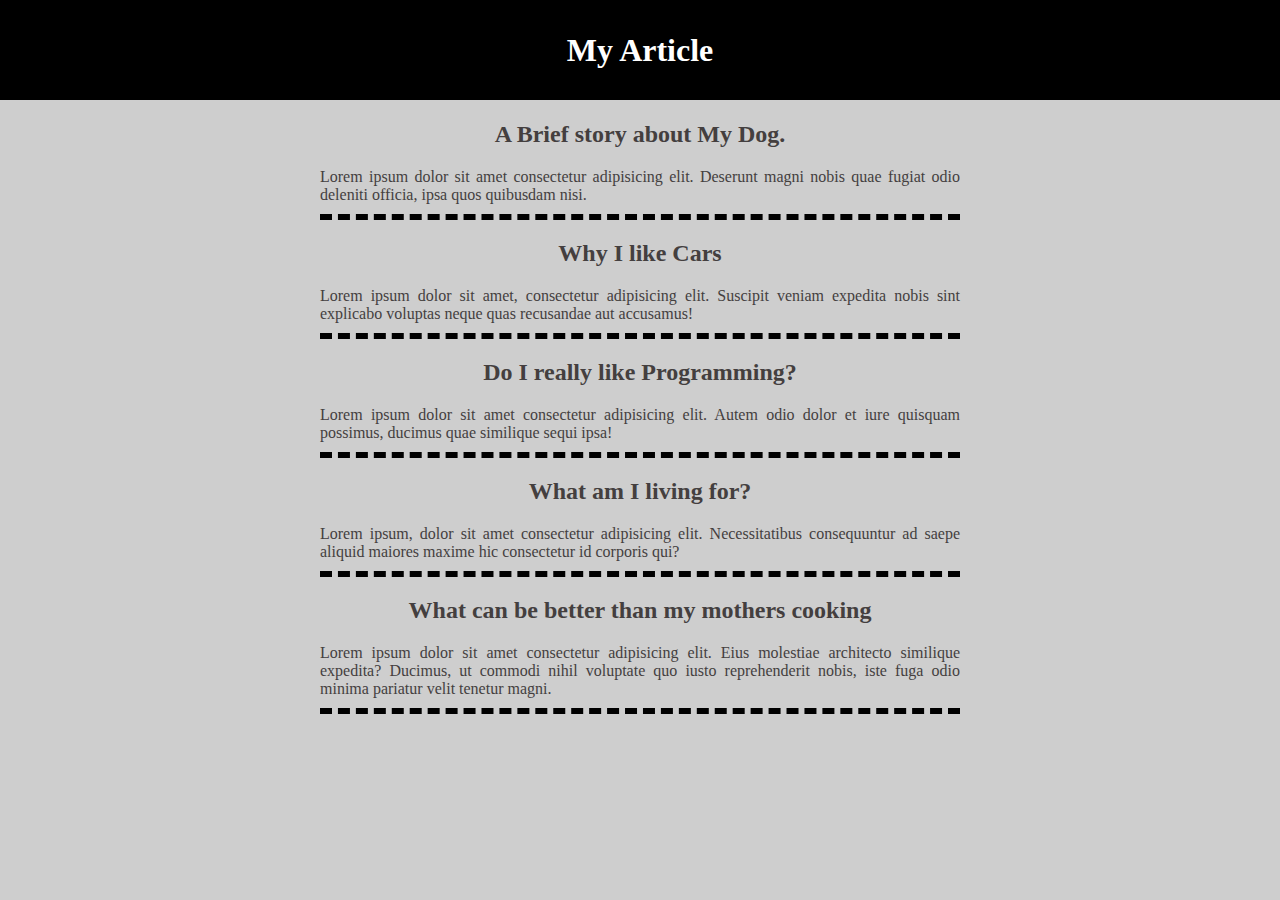
<file: index.html>
<!DOCTYPE html>
<html lang="en">

<head>
    <meta charset="UTF-8">
    <meta http-equiv="X-UA-Compatible" content="IE=edge">
    <meta name="viewport" content="width=device-width, initial-scale=1.0">
    <title>My First Article</title>

    <link rel="stylesheet" href="css/style.css">
    <!-- /* 3 ways of selecting a tag  */
    /*
    1. name
    2. class: group tags together (general)
    3. id: (specific)  */

    /* name eg.
    body
    div
    p
    a
    h1
    h2
    table */ -->
    <style>
        /* div{
            text-align: right;
        }
        
        
        #second{
            background-color: blue;
            padding: 50px;
            text-align: left;
        } */
       


    </style>
</head>

<!-- different ways for styling in css -->
<!-- 1. inline 
    2. internal
    3. external -->

    <!-- black #000 rgb(0, 0, 0) -->

    
<body>
    <h1 id="heading" >My Article</h1>

    <div >
        <a href="article1.html"><h2>A Brief story about My Dog.</h2></a>
        <p>
            Lorem ipsum dolor sit amet consectetur adipisicing elit. Deserunt magni nobis quae fugiat odio deleniti
            officia, ipsa quos quibusdam nisi.
        </p>
    </div>

    <div >
        <a href="article2.html"><h2>Why I like Cars</h2></a>
        <p>
            Lorem ipsum dolor sit amet, consectetur adipisicing elit. Suscipit veniam expedita nobis sint explicabo
            voluptas neque quas recusandae aut accusamus!
        </p>
    </div>

    <div >
        <a href="article3.html"><h2>Do I really like Programming?</h2></a>
        <p>
            Lorem ipsum dolor sit amet consectetur adipisicing elit. Autem odio dolor et iure quisquam possimus, ducimus
            quae similique sequi ipsa!
        </p>
    </div>

    <div >
        <a href="article4.html"><h2>What am I living for?</h2></a>
        <p>Lorem ipsum, dolor sit amet consectetur adipisicing elit. Necessitatibus consequuntur ad saepe aliquid
            maiores maxime hic consectetur id corporis qui?</p>
    </div>

    <div >
        <a href="article5.html"><h2>What can be better than my mothers cooking</h2></a>
        <p>Lorem ipsum dolor sit amet consectetur adipisicing elit. Eius molestiae architecto similique expedita?
            Ducimus, ut commodi nihil voluptate quo iusto reprehenderit nobis, iste fuga odio minima pariatur velit
            tenetur magni.</p>
    </div>
</body>
</html>
</file>
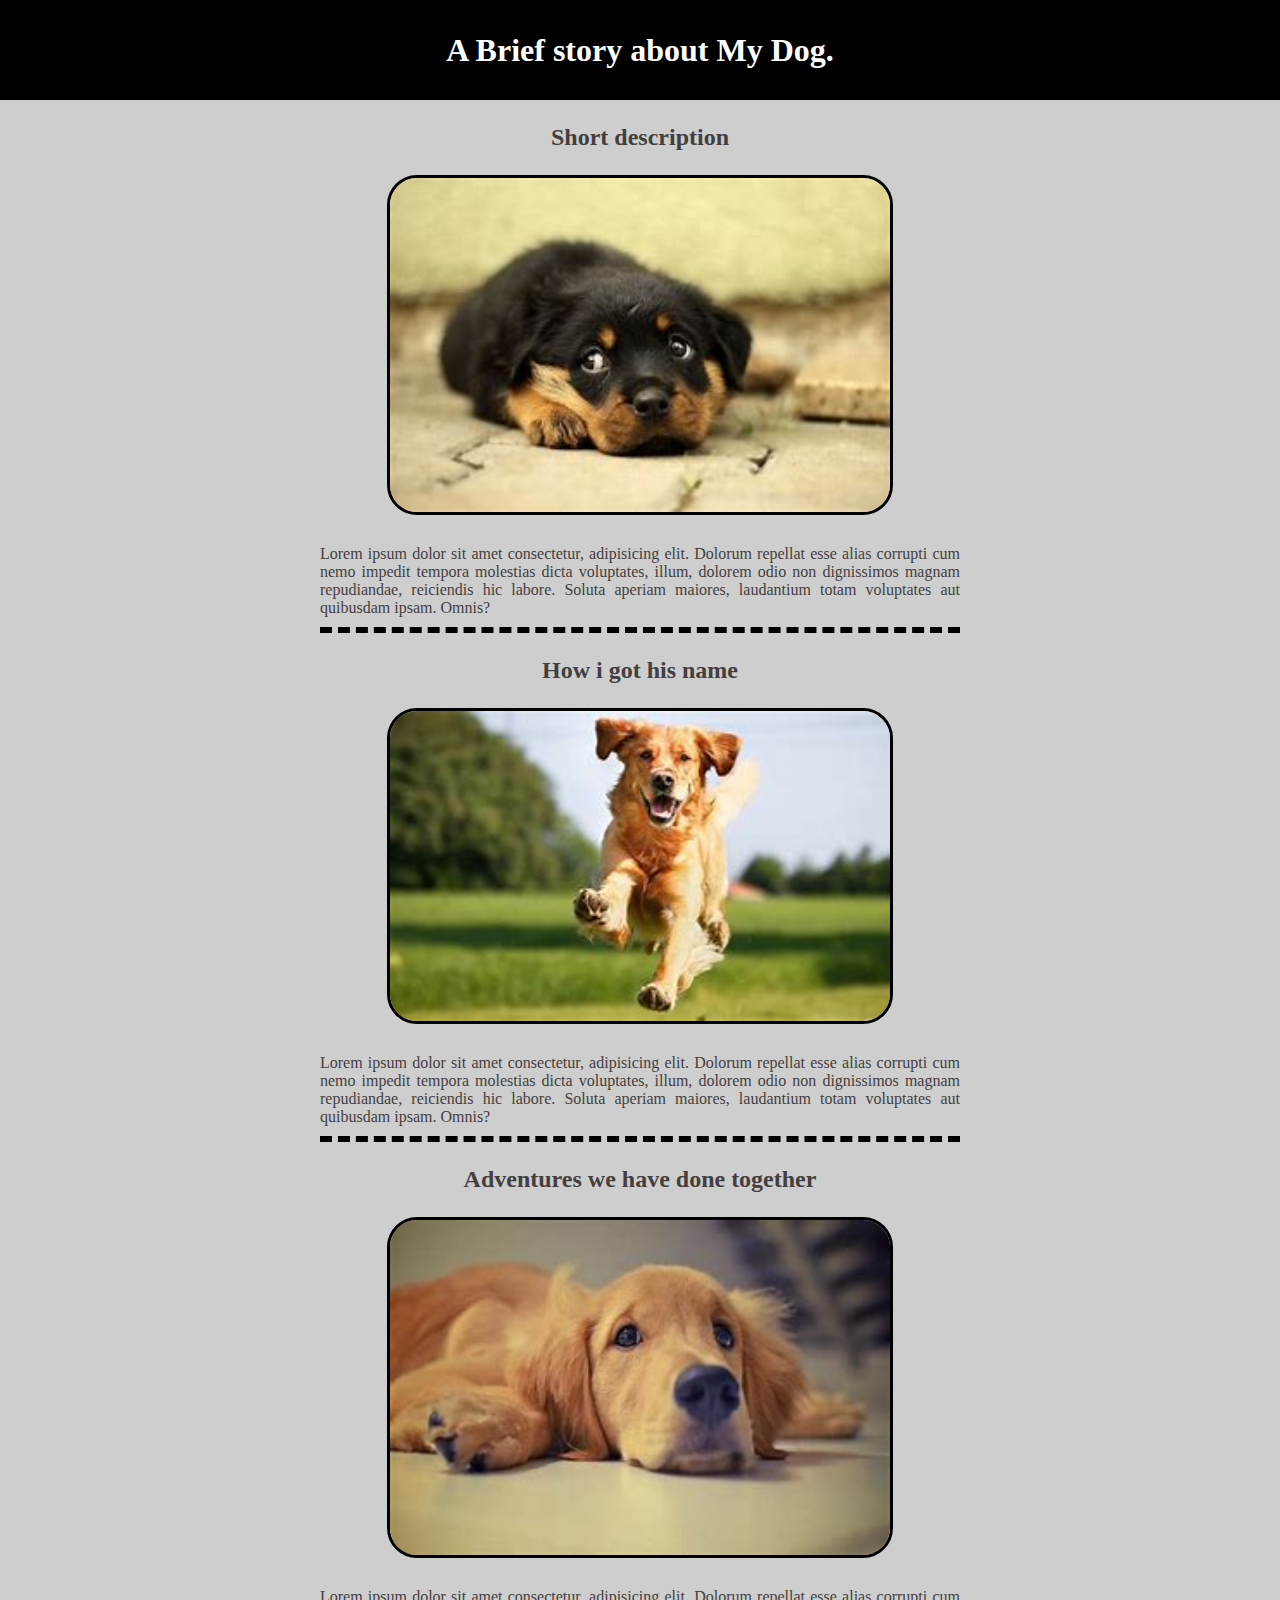
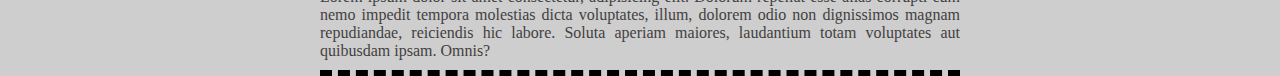
<file: article1.html>
<!DOCTYPE html>
<html lang="en">

<head>
    <meta charset="UTF-8" />
    <meta http-equiv="X-UA-Compatible" content="IE=edge" />
    <meta name="viewport" content="width=device-width, initial-scale=1.0" />
    <title>Document</title>
    <link rel="stylesheet" href="css/style.css">
</head>

<body>
    <h1 id="heading">A Brief story about My Dog.</h1>

    <div class="content">
        <span>
            <h3>Short description</h3>
        </span>
        <img src="img/dog1.jfif" alt="picture of a dog">
        <p>
            Lorem ipsum dolor sit amet consectetur, adipisicing elit. Dolorum
            repellat esse alias corrupti cum nemo impedit tempora molestias dicta
            voluptates, illum, dolorem odio non dignissimos magnam repudiandae,
            reiciendis hic labore. Soluta aperiam maiores, laudantium totam
            voluptates aut quibusdam ipsam. Omnis?
        </p>
    </div>
        
    <div>
        <span>
            <h3>How i got his name</h3>
        </span>
        <img src="img/dog2.jfif" alt="pictur of a dog">
        <p>Lorem ipsum dolor sit amet consectetur, adipisicing elit. Dolorum
            repellat esse alias corrupti cum nemo impedit tempora molestias dicta
            voluptates, illum, dolorem odio non dignissimos magnam repudiandae,
            reiciendis hic labore. Soluta aperiam maiores, laudantium totam
            voluptates aut quibusdam ipsam. Omnis?
        </p>
    </div>
        
    <div>
        <span>
            <h3>Adventures we have done together</h3>
        </span>
        <img src="img/dog3.jfif" alt="picture of a dog">
        <p>Lorem ipsum dolor sit amet consectetur, adipisicing elit. Dolorum
            repellat esse alias corrupti cum nemo impedit tempora molestias dicta
            voluptates, illum, dolorem odio non dignissimos magnam repudiandae,
            reiciendis hic labore. Soluta aperiam maiores, laudantium totam
            voluptates aut quibusdam ipsam. Omnis?
        </p>
    </div>
</body>

</html>
</file>
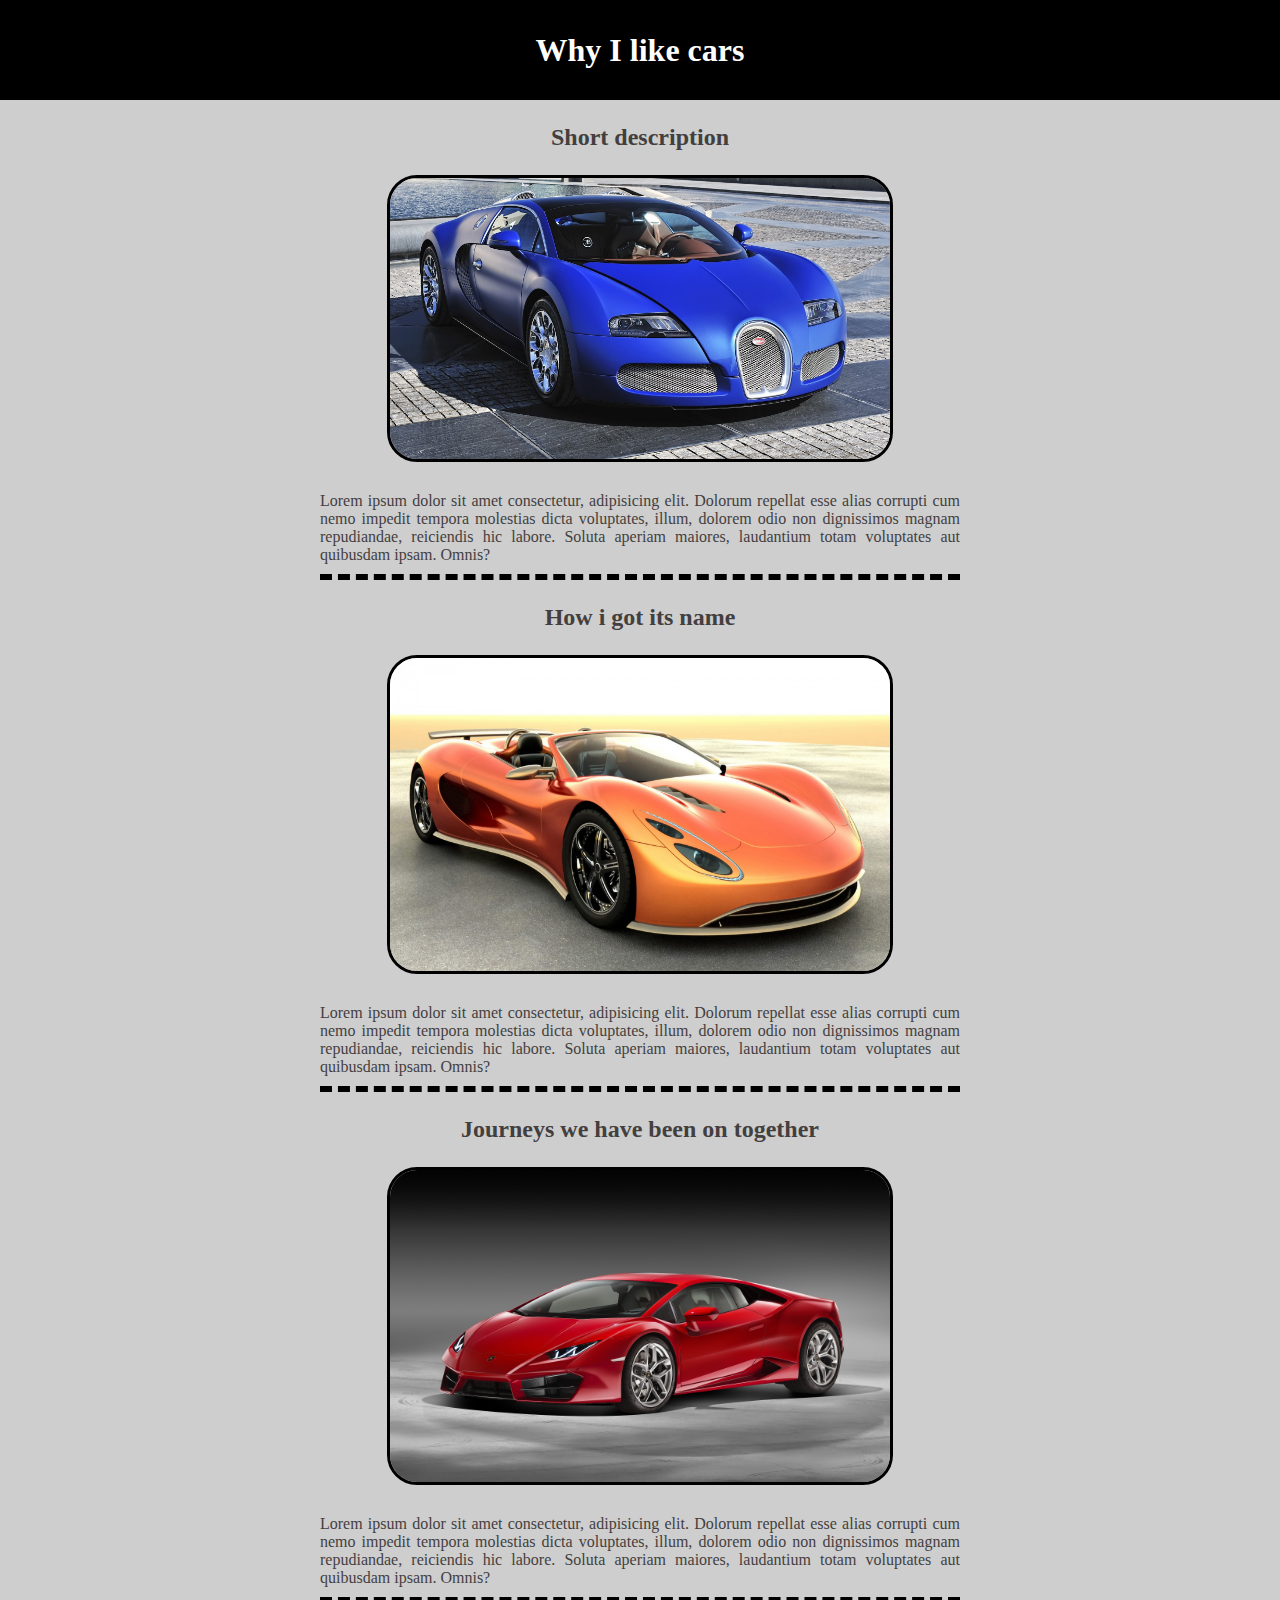
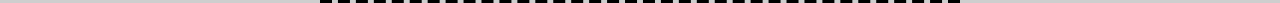
<file: article2.html>
<!DOCTYPE html>
<html lang="en">

<head>
    <meta charset="UTF-8" />
    <meta http-equiv="X-UA-Compatible" content="IE=edge" />
    <meta name="viewport" content="width=device-width, initial-scale=1.0" />
    <title>Document</title>
    <link rel="stylesheet" href="css/style.css">
</head>

<body>
    <h1 id="heading">Why I like cars</h1>

    <div>
        <span>
            <h3>Short description</h3>
        </span>
        <img src="img/car1.jfif" alt="">
        <p>
            Lorem ipsum dolor sit amet consectetur, adipisicing elit. Dolorum
            repellat esse alias corrupti cum nemo impedit tempora molestias dicta
            voluptates, illum, dolorem odio non dignissimos magnam repudiandae,
            reiciendis hic labore. Soluta aperiam maiores, laudantium totam
            voluptates aut quibusdam ipsam. Omnis?
        </p>
    </div>

    <div>
        <span>
            <h3>How i got its name</h3>
        </span>
        <img src="img/cas2.jfif" alt="">
        <p>Lorem ipsum dolor sit amet consectetur, adipisicing elit. Dolorum
            repellat esse alias corrupti cum nemo impedit tempora molestias dicta
            voluptates, illum, dolorem odio non dignissimos magnam repudiandae,
            reiciendis hic labore. Soluta aperiam maiores, laudantium totam
            voluptates aut quibusdam ipsam. Omnis?
        </p>
    </div>

    <div>
        <span>
            <h3>Journeys we have been on together</h3>
        </span>
        <img src="img/car3.jfif" alt="">
        <p>Lorem ipsum dolor sit amet consectetur, adipisicing elit. Dolorum
            repellat esse alias corrupti cum nemo impedit tempora molestias dicta
            voluptates, illum, dolorem odio non dignissimos magnam repudiandae,
            reiciendis hic labore. Soluta aperiam maiores, laudantium totam
            voluptates aut quibusdam ipsam. Omnis?
        </p>
    </div>



</body>

</html>
</file>
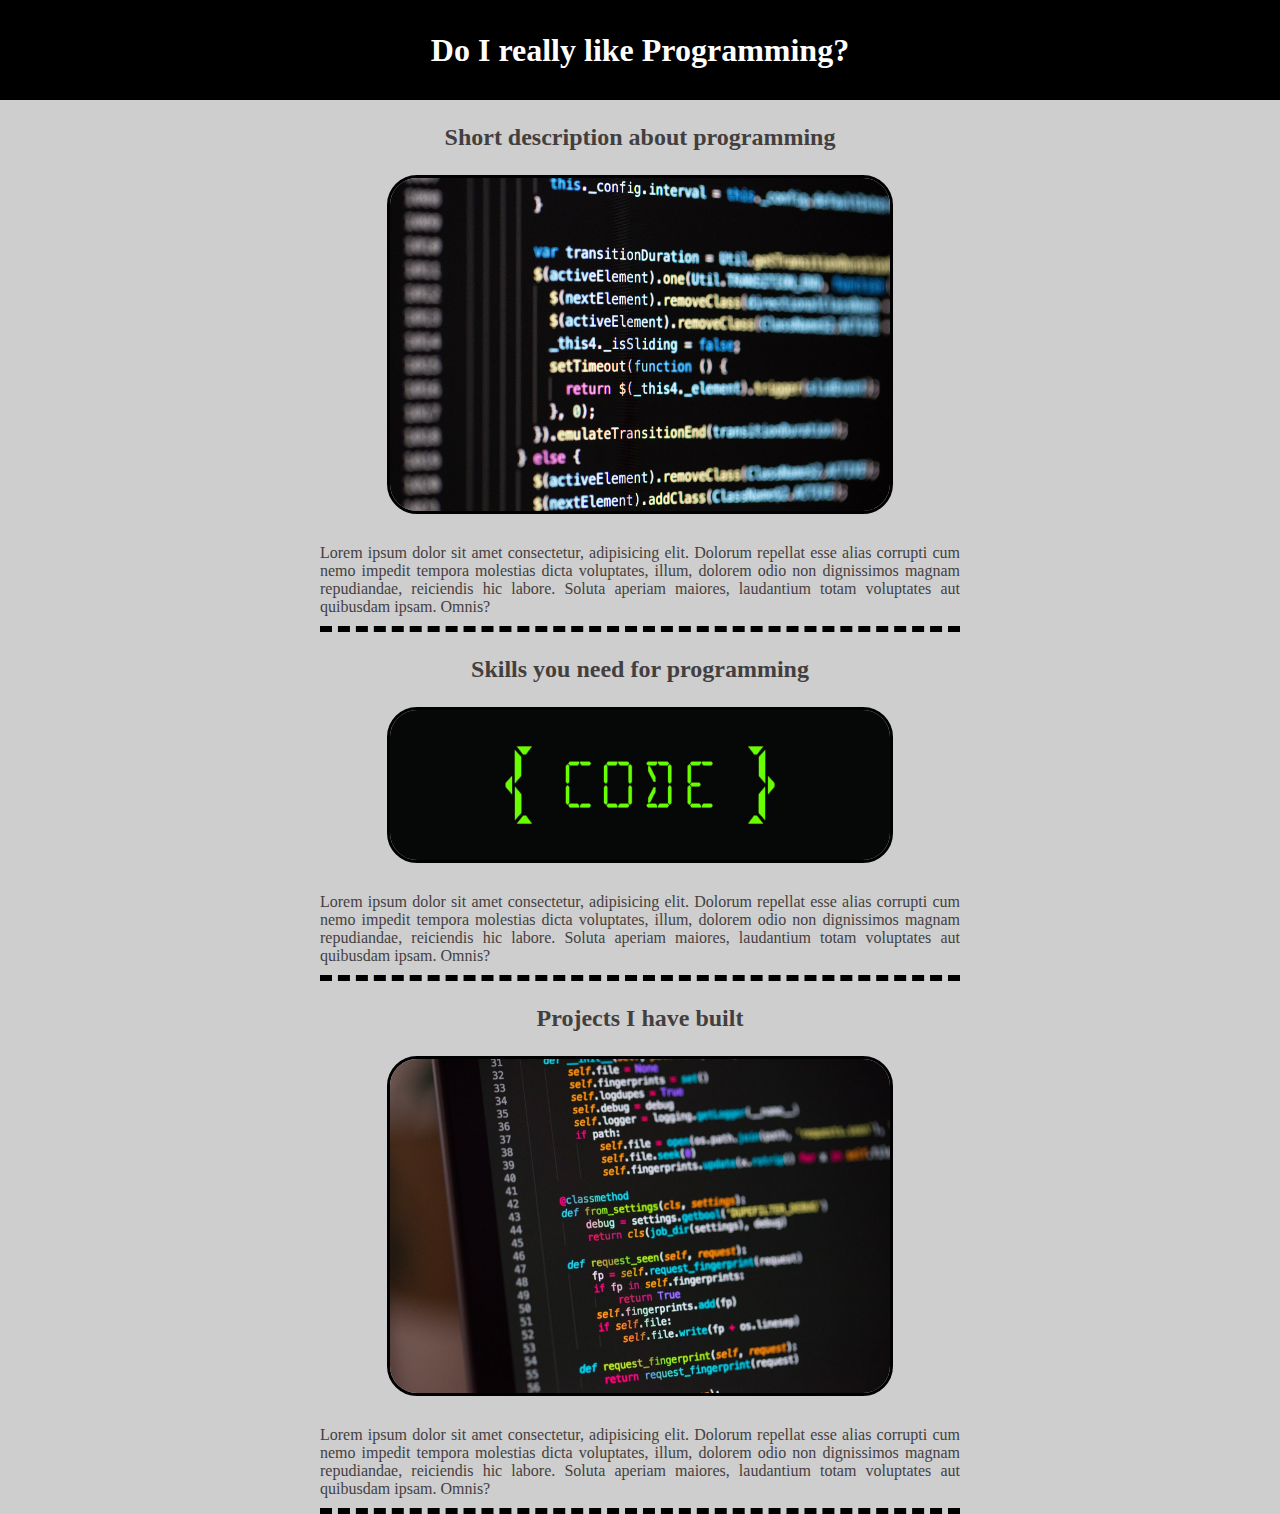
<file: article3.html>
<!DOCTYPE html>
<html lang="en">

<head>
    <meta charset="UTF-8" />
    <meta http-equiv="X-UA-Compatible" content="IE=edge" />
    <meta name="viewport" content="width=device-width, initial-scale=1.0" />
    <title>Document</title>
    <link rel="stylesheet" href="css/style.css">
</head>

<body>
    <h1 id="heading">Do I really like Programming?</h1>

    <div>
        <span>
            <h3>Short description about programming</h3>
        </span>
        <img src="img/code1.jfif" alt="">
        <p>
            Lorem ipsum dolor sit amet consectetur, adipisicing elit. Dolorum
            repellat esse alias corrupti cum nemo impedit tempora molestias dicta
            voluptates, illum, dolorem odio non dignissimos magnam repudiandae,
            reiciendis hic labore. Soluta aperiam maiores, laudantium totam
            voluptates aut quibusdam ipsam. Omnis?
        </p>
    </div>

    <div>
        <span>
            <h3>Skills you need for programming</h3>
        </span>
        <img src="img/code2.jfif" alt="">
        <p>Lorem ipsum dolor sit amet consectetur, adipisicing elit. Dolorum
            repellat esse alias corrupti cum nemo impedit tempora molestias dicta
            voluptates, illum, dolorem odio non dignissimos magnam repudiandae,
            reiciendis hic labore. Soluta aperiam maiores, laudantium totam
            voluptates aut quibusdam ipsam. Omnis?
        </p>
    </div>

    <div>
        <span>
            <h3>Projects I have built</h3>
        </span>
        <img src="img/code3.jfif" alt="">
        <p>Lorem ipsum dolor sit amet consectetur, adipisicing elit. Dolorum
            repellat esse alias corrupti cum nemo impedit tempora molestias dicta
            voluptates, illum, dolorem odio non dignissimos magnam repudiandae,
            reiciendis hic labore. Soluta aperiam maiores, laudantium totam
            voluptates aut quibusdam ipsam. Omnis?
        </p>
    </div>



</body>

</html>
</file>
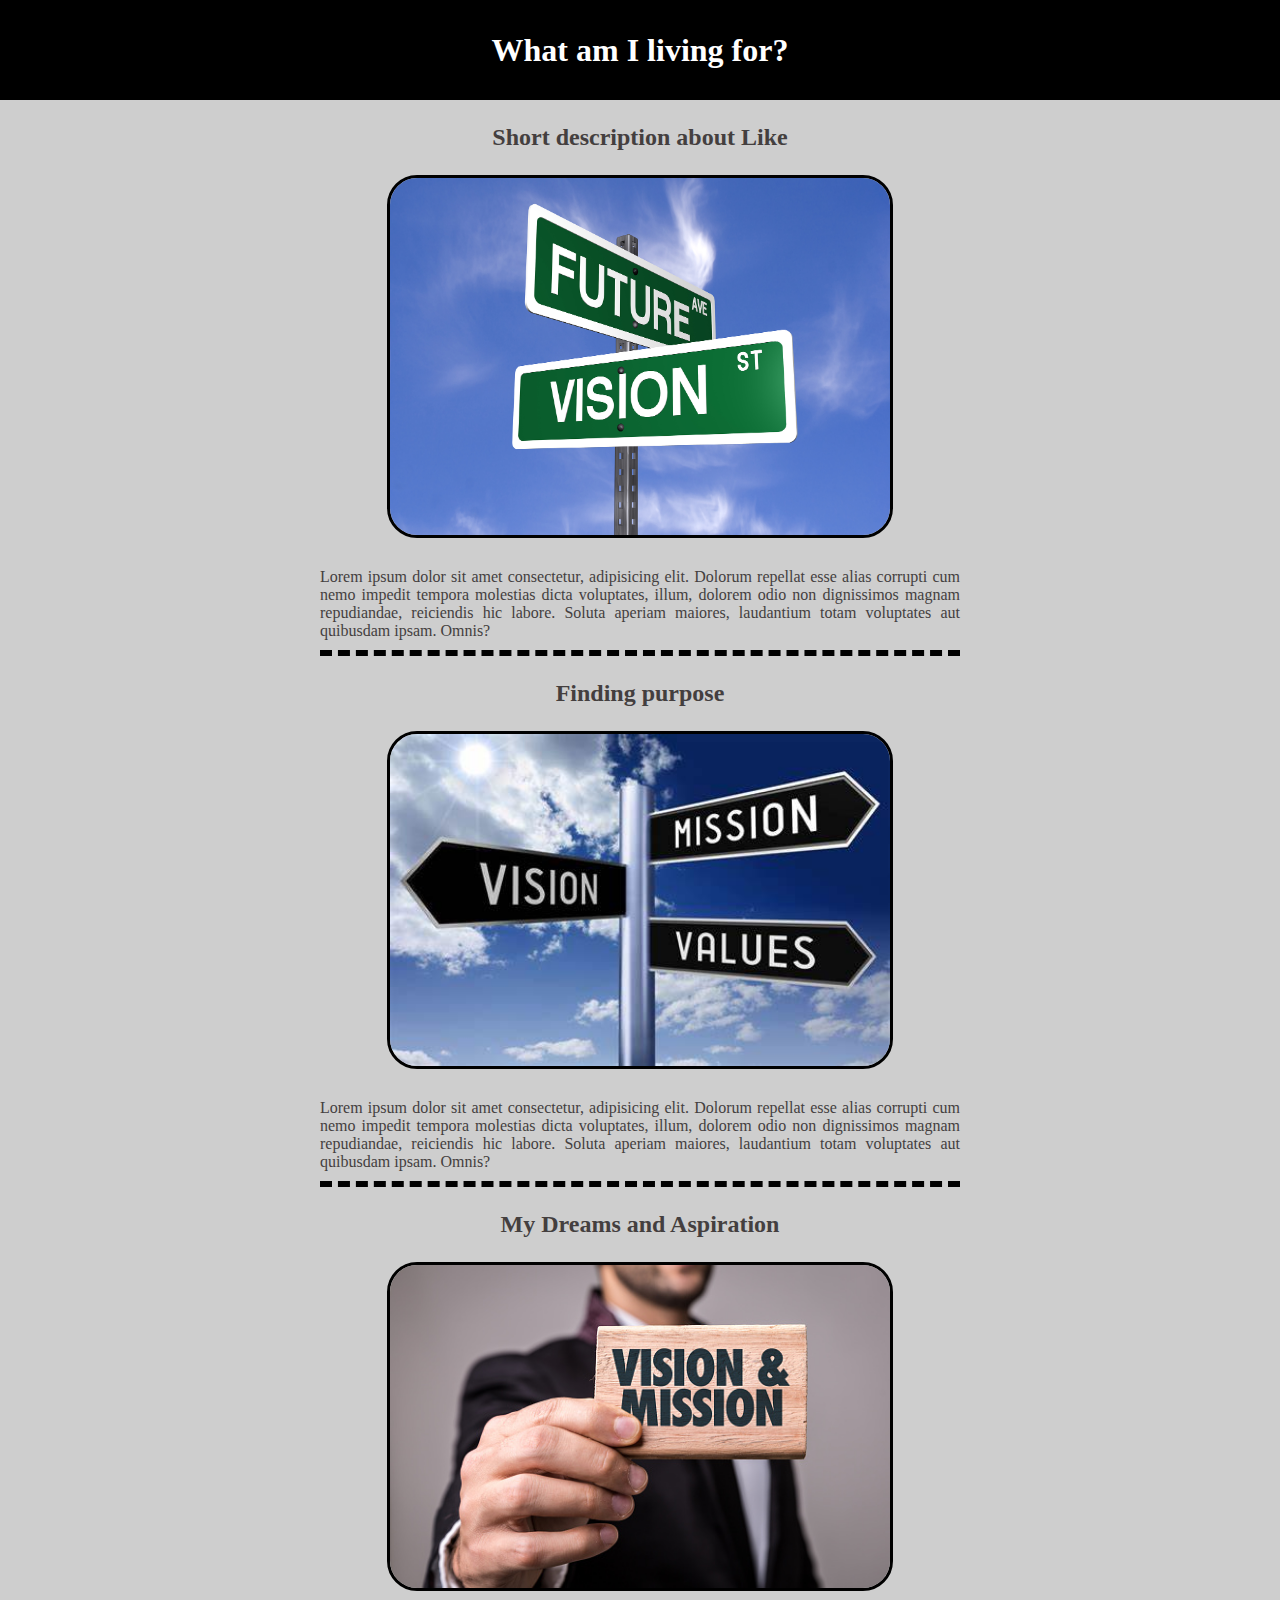
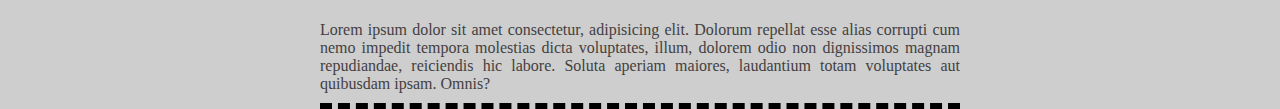
<file: article4.html>
<!DOCTYPE html>
<html lang="en">

<head>
    <meta charset="UTF-8" />
    <meta http-equiv="X-UA-Compatible" content="IE=edge" />
    <meta name="viewport" content="width=device-width, initial-scale=1.0" />
    <title>Document</title>
    <link rel="stylesheet" href="css/style.css">
</head>

<body>
    <h1 id="heading">What am I living for?</h1>

    <div>
        <span>
            <h3>Short description about Like</h3>
        </span>
        <img src="img/life1.jfif" alt="">
        <p>
            Lorem ipsum dolor sit amet consectetur, adipisicing elit. Dolorum
            repellat esse alias corrupti cum nemo impedit tempora molestias dicta
            voluptates, illum, dolorem odio non dignissimos magnam repudiandae,
            reiciendis hic labore. Soluta aperiam maiores, laudantium totam
            voluptates aut quibusdam ipsam. Omnis?
        </p>
    </div>

    <div>
        <span>
            <h3>Finding purpose</h3>
        </span>
        <img src="img/life2.jfif" alt="">
        <p>Lorem ipsum dolor sit amet consectetur, adipisicing elit. Dolorum
            repellat esse alias corrupti cum nemo impedit tempora molestias dicta
            voluptates, illum, dolorem odio non dignissimos magnam repudiandae,
            reiciendis hic labore. Soluta aperiam maiores, laudantium totam
            voluptates aut quibusdam ipsam. Omnis?
        </p>
    </div>

    <div>
        <span>
            <h3>My Dreams and Aspiration</h3>
        </span>
        <img src="img/life3.jpg" alt="">
        <p>Lorem ipsum dolor sit amet consectetur, adipisicing elit. Dolorum
            repellat esse alias corrupti cum nemo impedit tempora molestias dicta
            voluptates, illum, dolorem odio non dignissimos magnam repudiandae,
            reiciendis hic labore. Soluta aperiam maiores, laudantium totam
            voluptates aut quibusdam ipsam. Omnis?
        </p>
    </div>



</body>

</html>
</file>
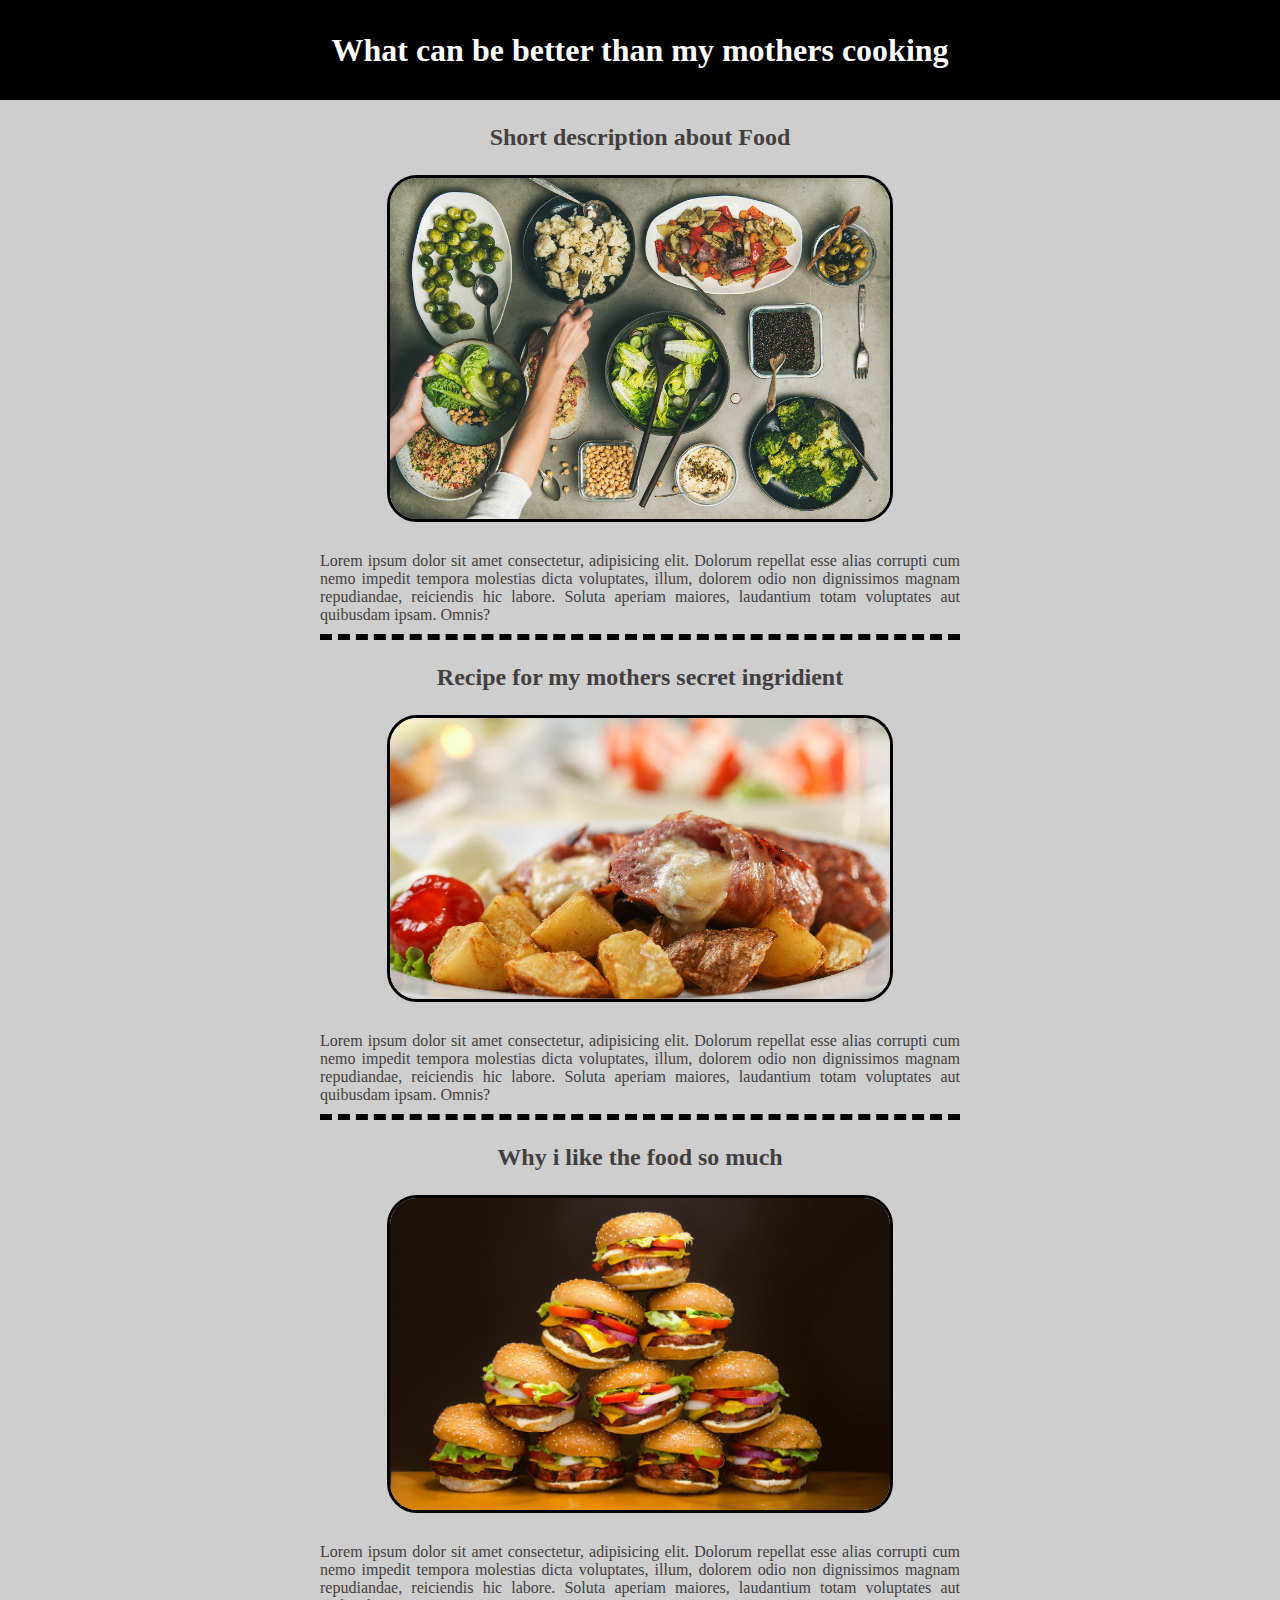
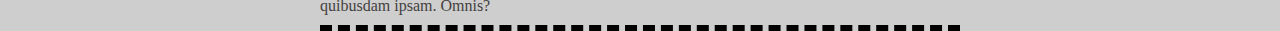
<file: article5.html>
<!DOCTYPE html>
<html lang="en">

<head>
    <meta charset="UTF-8" />
    <meta http-equiv="X-UA-Compatible" content="IE=edge" />
    <meta name="viewport" content="width=device-width, initial-scale=1.0" />
    <title>About my mothers</title>
    <link rel="stylesheet" href="css/style.css">
</head>

<body>
    <h1 id="heading">What can be better than my mothers cooking</h1>

    <div>
        <span>
            <h3>Short description about Food</h3>
        </span>
        <img src="img/food1.jpg" alt="">
        <p>
            Lorem ipsum dolor sit amet consectetur, adipisicing elit. Dolorum
            repellat esse alias corrupti cum nemo impedit tempora molestias dicta
            voluptates, illum, dolorem odio non dignissimos magnam repudiandae,
            reiciendis hic labore. Soluta aperiam maiores, laudantium totam
            voluptates aut quibusdam ipsam. Omnis?
        </p>
    </div>

    <div>
        <span>
            <h3>Recipe for my mothers secret ingridient</h3>
        </span>
        <img src="img/food2.jpg" alt="">
        <p>Lorem ipsum dolor sit amet consectetur, adipisicing elit. Dolorum
            repellat esse alias corrupti cum nemo impedit tempora molestias dicta
            voluptates, illum, dolorem odio non dignissimos magnam repudiandae,
            reiciendis hic labore. Soluta aperiam maiores, laudantium totam
            voluptates aut quibusdam ipsam. Omnis?
        </p>
    </div>

    <div>
        <span>
            <h3>Why i like the food so much</h3>
        </span>
        <img src="img/food3.jfif" alt="">
        <p>Lorem ipsum dolor sit amet consectetur, adipisicing elit. Dolorum
            repellat esse alias corrupti cum nemo impedit tempora molestias dicta
            voluptates, illum, dolorem odio non dignissimos magnam repudiandae,
            reiciendis hic labore. Soluta aperiam maiores, laudantium totam
            voluptates aut quibusdam ipsam. Omnis?
        </p>
    </div>



</body>

</html>
</file>
<file: css/style.css>
body{
    margin: 0;
    padding: 0;
    box-sizing: border-box;
    background-color:#cecece;
    color: #443f3f;
}
#heading{
    background-color: #000000;
    color: #ffffff;
    text-align: center;
    margin-top: 0;
    line-height: 100px;
}
a{
    text-decoration: none;
    color: #443f3f;
    text-align: center;
}
p{
    width: 50%;
    margin: 0 auto;
    text-align: justify;
    padding-bottom: 10px;
    border-bottom: 6px dashed #000000;
}
img{
    width: 500px;
    height: 100%;
    display: block;
    margin: auto;
    margin-bottom:30px ;
    border: solid black;
    border-radius: 30px;
}

h3{
    color: #443f3f;
    text-align: center;
    font-size: x-large;
}
</file>
